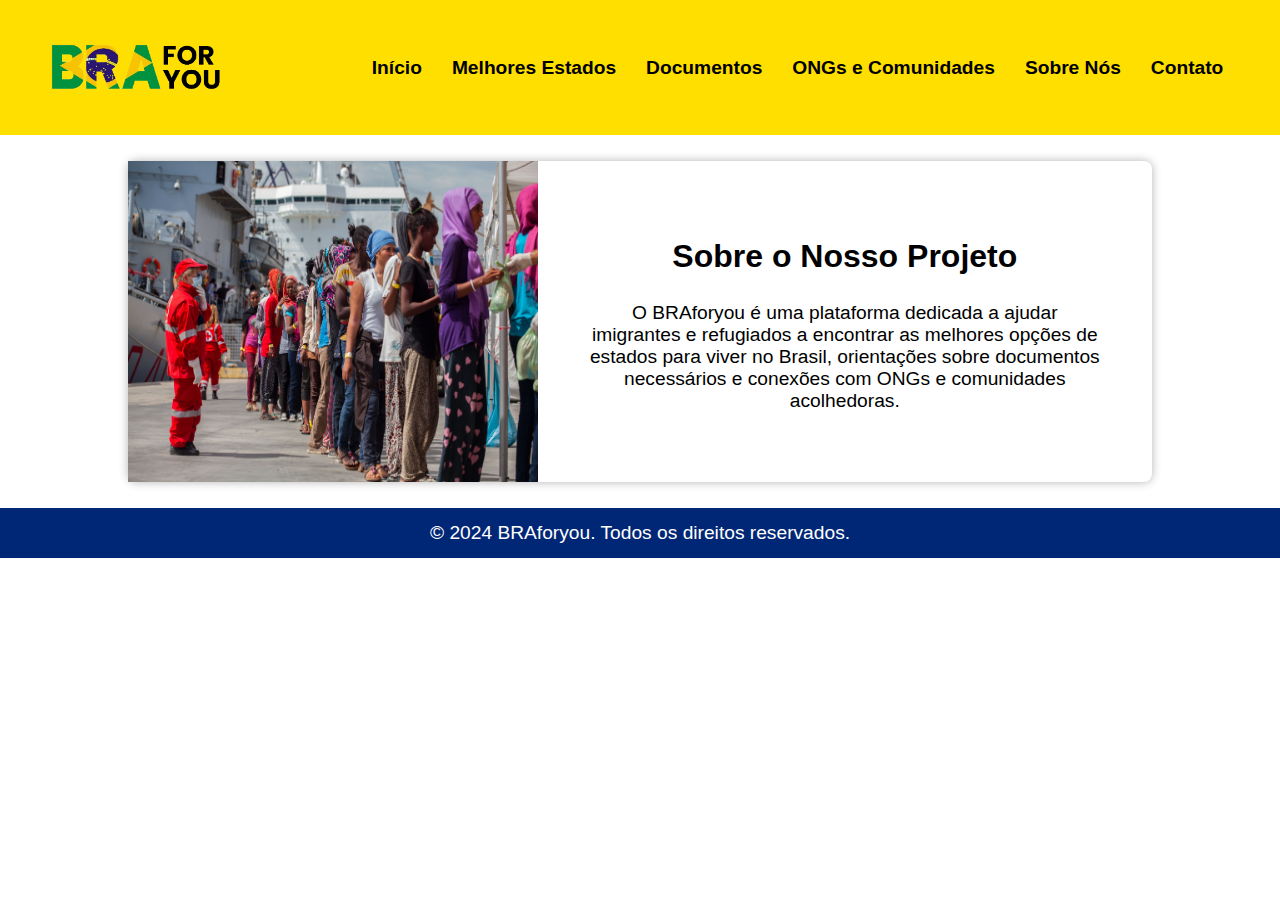
<file: index.html>
<!DOCTYPE html>
<html lang="pt-br">
<head>
    <meta charset="UTF-8">
    <meta name="viewport" content="width=device-width, initial-scale=1.0">
    <title>BRAforyou - Início</title>
    <link rel="stylesheet" href="css/styles.css">
</head>
<body>
    <header>
        <img src="img/logo.png" alt="BRAforyou Logo" class="logo">
        <nav>
            <ul>
                <li><a href="index.html">Início</a></li>
                <li><a href="melhores-estados.html">Melhores Estados</a></li>
                <li><a href="documentos.html">Documentos</a></li>
                <li><a href="ongs.html">ONGs e Comunidades</a></li>
                <li><a href="sobre.html">Sobre Nós</a></li>
                <li><a href="contato.html">Contato</a></li>
            </ul>
        </nav>
    </header>
    <main>
        <section class="row-card">
            <img src="img/imagem1.png" alt="Imigrantes felizes" class="imagem">
            <div class="info">
            <h2>Sobre o Nosso Projeto</h2>
            <p>
                O BRAforyou é uma plataforma dedicada a ajudar imigrantes e refugiados a encontrar
                as melhores opções de estados para viver no Brasil, orientações sobre documentos
                necessários e conexões com ONGs e comunidades acolhedoras.
            </p>
            </div>
        </section>
    </main>
    <footer>
        <p>&copy; 2024 BRAforyou. Todos os direitos reservados.</p>
    </footer>
</body>
</html>
</file>
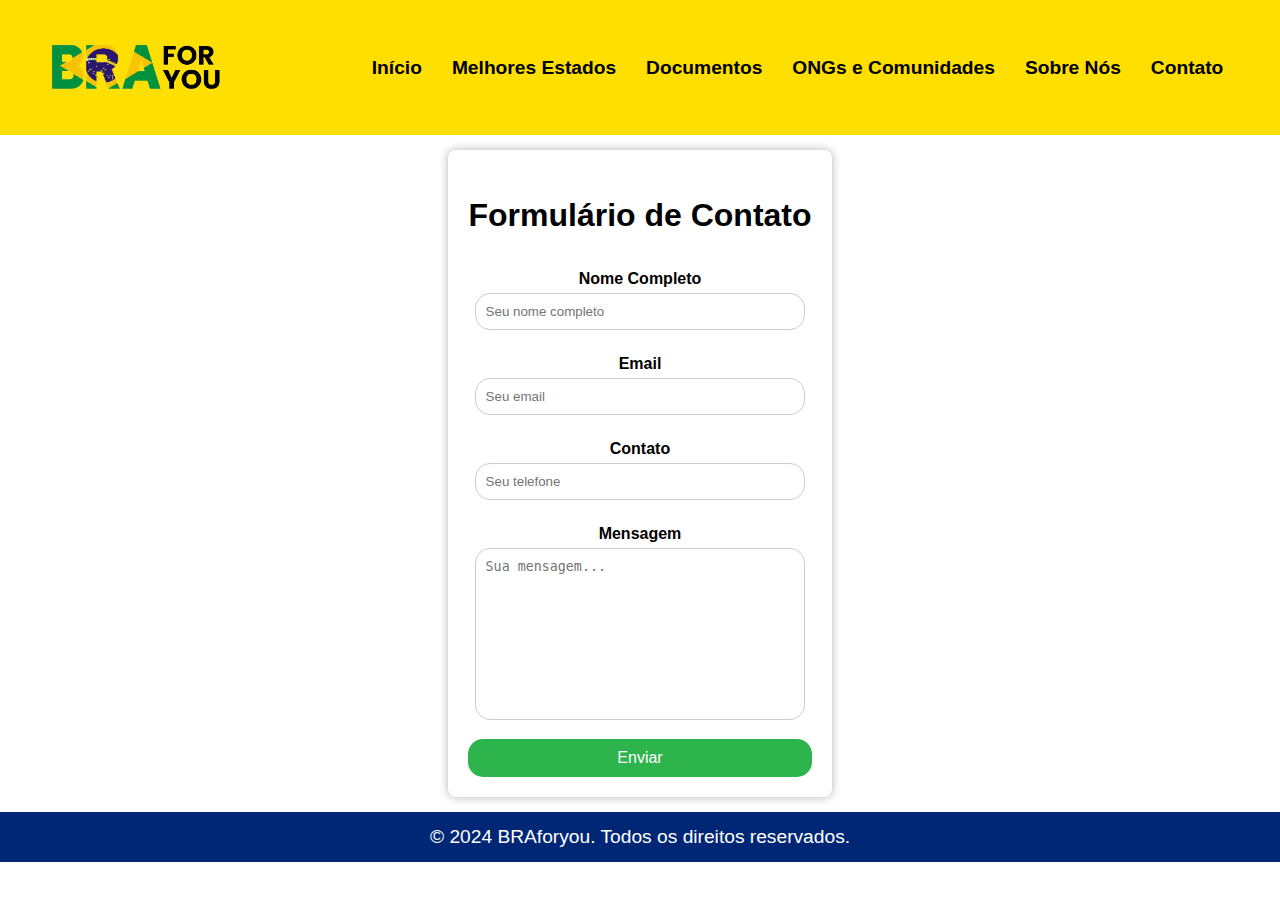
<file: contato.html>
<!DOCTYPE html>
<html lang="pt-br">

<head>
    <meta charset="UTF-8">
    <meta name="viewport" content="width=device-width, initial-scale=1.0">
    <title>BRAforyou - Sobre as Criadoras</title>
    <link rel="stylesheet" href="css/styles.css">
</head>

<body>
    <header>
        <img src="img/logo.png" alt="BRAforyou Logo" class="logo">
        <nav>
            <ul>
                <li><a href="index.html">Início</a></li>
                <li><a href="melhores-estados.html">Melhores Estados</a></li>
                <li><a href="documentos.html">Documentos</a></li>
                <li><a href="ongs.html">ONGs e Comunidades</a></li>
                <li><a href="sobre.html">Sobre Nós</a></li>
                <li><a href="contato.html">Contato</a></li>
            </ul>
        </nav>
    </header>
    <main>
        <section id="sobre" class="contato">
            <h2>Formulário de Contato</h2>
            <form action="#">
                <label for="nome">Nome Completo</label>
                <input type="text" id="nome" name="nome" placeholder="Seu nome completo" required autocomplete="name">

                <label for="email">Email</label>
                <input type="email" id="email" name="email" placeholder="Seu email" required autocomplete="email">
                <span id="email-error" style="color: red;"></span>

                <label for="contato">Contato</label>
                <input type="tel" id="contato" name="contato" placeholder="Seu telefone" required autocomplete="tel">

                <label for="mensagem">Mensagem</label>
                <textarea id="mensagem" name="mensagem" placeholder="Sua mensagem..." rows="5" maxlength="500" required
                    autocomplete="off"></textarea>
                <span id="mensagem-error" style="color: red;"></span>

                <button onclick="validateForm()">Enviar</button>
            </form>
        </section>
    </main>
    <footer>
        <p class="footer-text">&copy; 2024 BRAforyou. Todos os direitos reservados.</p>
    </footer>
</body>
<script src="./js/script.js"></script>

</html>
</file>
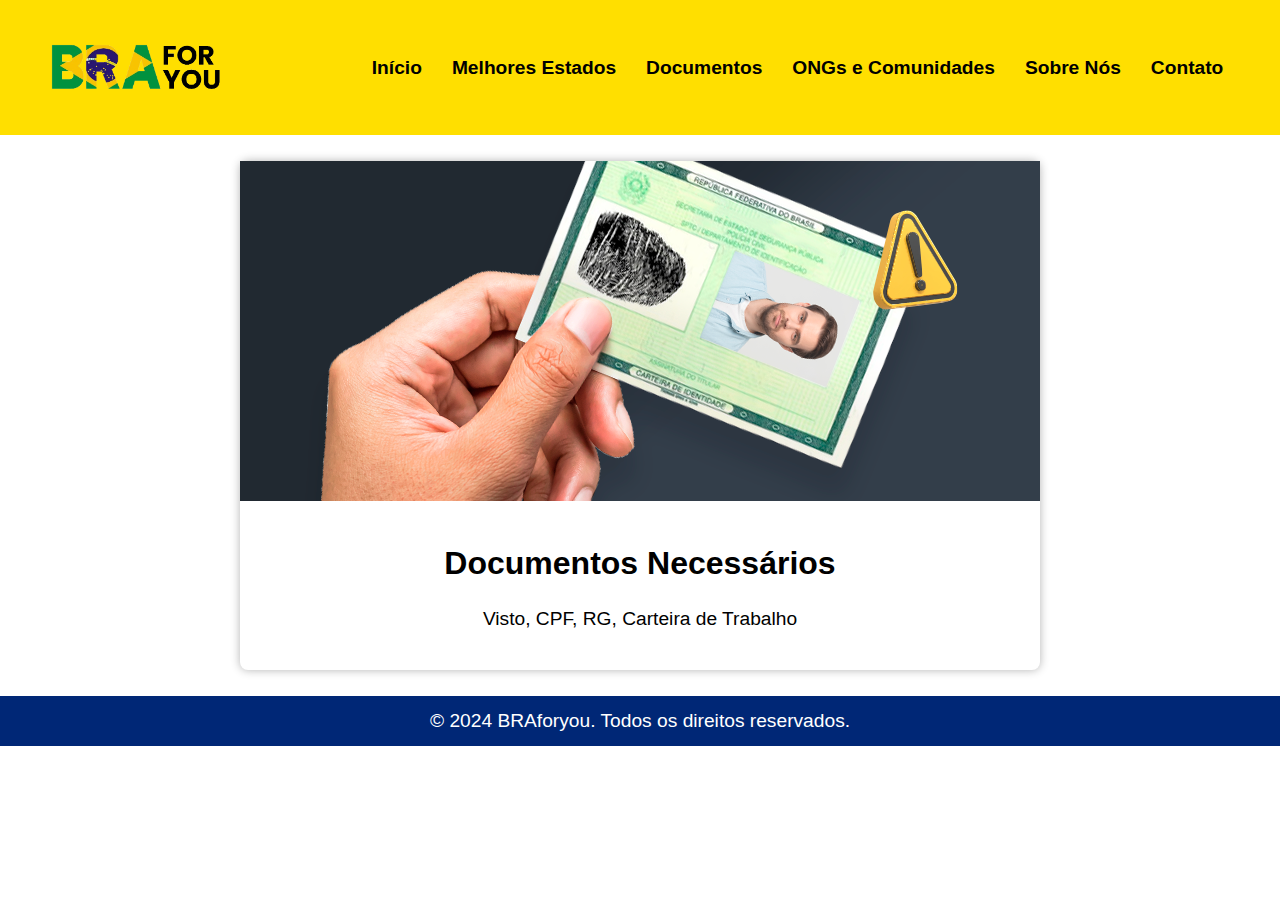
<file: documentos.html>
<!DOCTYPE html>
<html lang="pt-br">
<head>
    <meta charset="UTF-8">
    <meta name="viewport" content="width=device-width, initial-scale=1.0">
    <title>BRAforyou - Documentos</title>
    <link rel="stylesheet" href="css/styles.css">
</head>
<body>
    <header>
        <img src="img/logo.png" alt="BRAforyou Logo" class="logo">
        <nav>
            <ul>
                <li><a href="index.html">Início</a></li>
                <li><a href="melhores-estados.html">Melhores Estados</a></li>
                <li><a href="documentos.html">Documentos</a></li>
                <li><a href="ongs.html">ONGs e Comunidades</a></li>
                <li><a href="sobre.html">Sobre Nós</a></li>
                <li><a href="contato.html">Contato</a></li>
            </ul>
        </nav>
    </header>
    <main>
        <section>
            <img src="img/imagem3.png" alt="Imigrantes felizes">
            <div class="info">
                <h2>Documentos Necessários</h2>
                <p>Visto, CPF, RG, Carteira de Trabalho</p>
            </div>
        </section>
    </main>
    <footer>
        <p>&copy; 2024 BRAforyou. Todos os direitos reservados.</p>
    </footer>
</body>
</html>
</file>
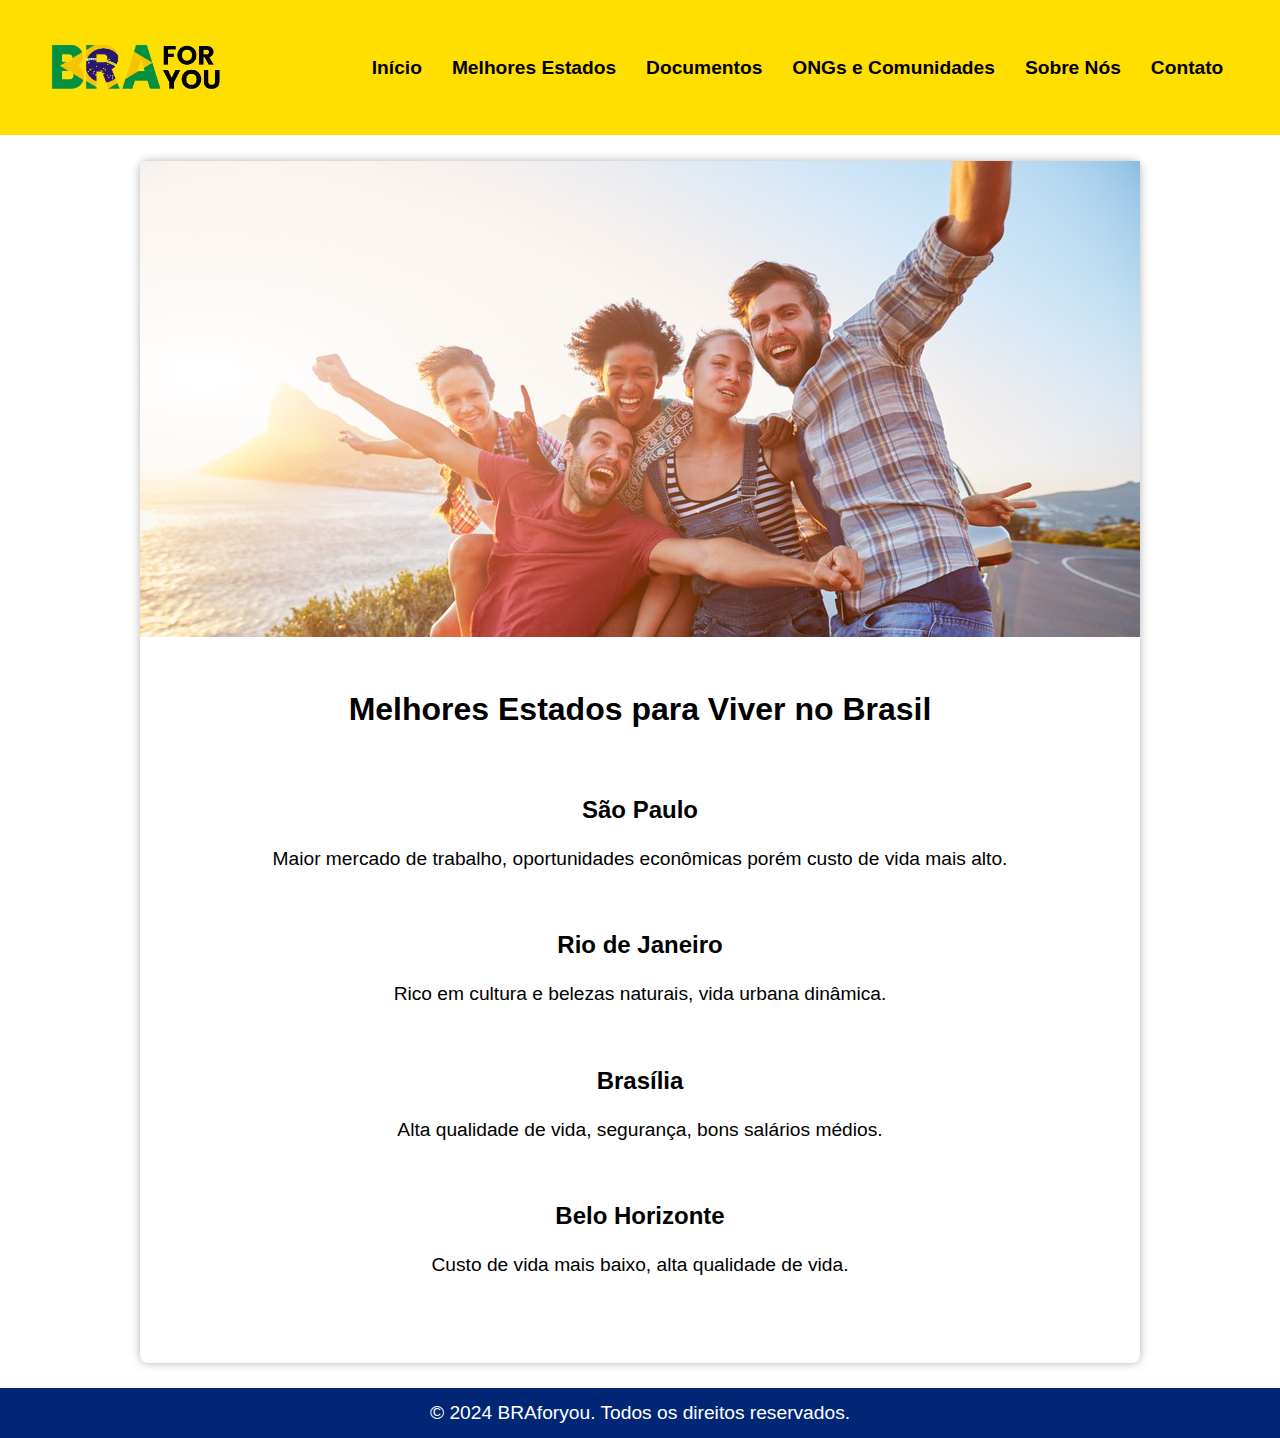
<file: melhores-estados.html>
<!DOCTYPE html>
<html lang="pt-br">
<head>
    <meta charset="UTF-8">
    <meta name="viewport" content="width=device-width, initial-scale=1.0">
    <title>BRAforyou - Melhores Estados</title>
    <link rel="stylesheet" href="css/styles.css">
</head>
<body>
    <header>
        <img src="img/logo.png" alt="BRAforyou Logo" class="logo">
        <nav>
            <ul>
                <li><a href="index.html">Início</a></li>
                <li><a href="melhores-estados.html">Melhores Estados</a></li>
                <li><a href="documentos.html">Documentos</a></li>
                <li><a href="ongs.html">ONGs e Comunidades</a></li>
                <li><a href="sobre.html">Sobre Nós</a></li>
                <li><a href="contato.html">Contato</a></li>
            </ul>
        </nav>
    </header>
    <main>
        <section>
            <img src="img/imagem2.png" alt="Imigrantes felizes">
            <div class="info">
                <h2>Melhores Estados para Viver no Brasil</h2>
                <br>
                <div class="estado">
                    <h3>São Paulo</h3>
                    <p>Maior mercado de trabalho, oportunidades econômicas porém custo de vida mais alto.</p>
                </div>
                <br>
                <div class="estado">
                    <h3>Rio de Janeiro</h3>
                    <p>Rico em cultura e belezas naturais, vida urbana dinâmica.</p>
                </div>
                <br>
                <div class="estado">
                    <h3>Brasília</h3>
                    <p>Alta qualidade de vida, segurança, bons salários médios.</p>
                </div>
                <br>
                <div class="estado">
                    <h3>Belo Horizonte</h3>
                    <p>Custo de vida mais baixo, alta qualidade de vida.</p>
                </div>
                <br>
            </div>
        </section>
    </main>
    <footer>
        <p>&copy; 2024 BRAforyou. Todos os direitos reservados.</p>
    </footer>
</body>
</html>
</file>
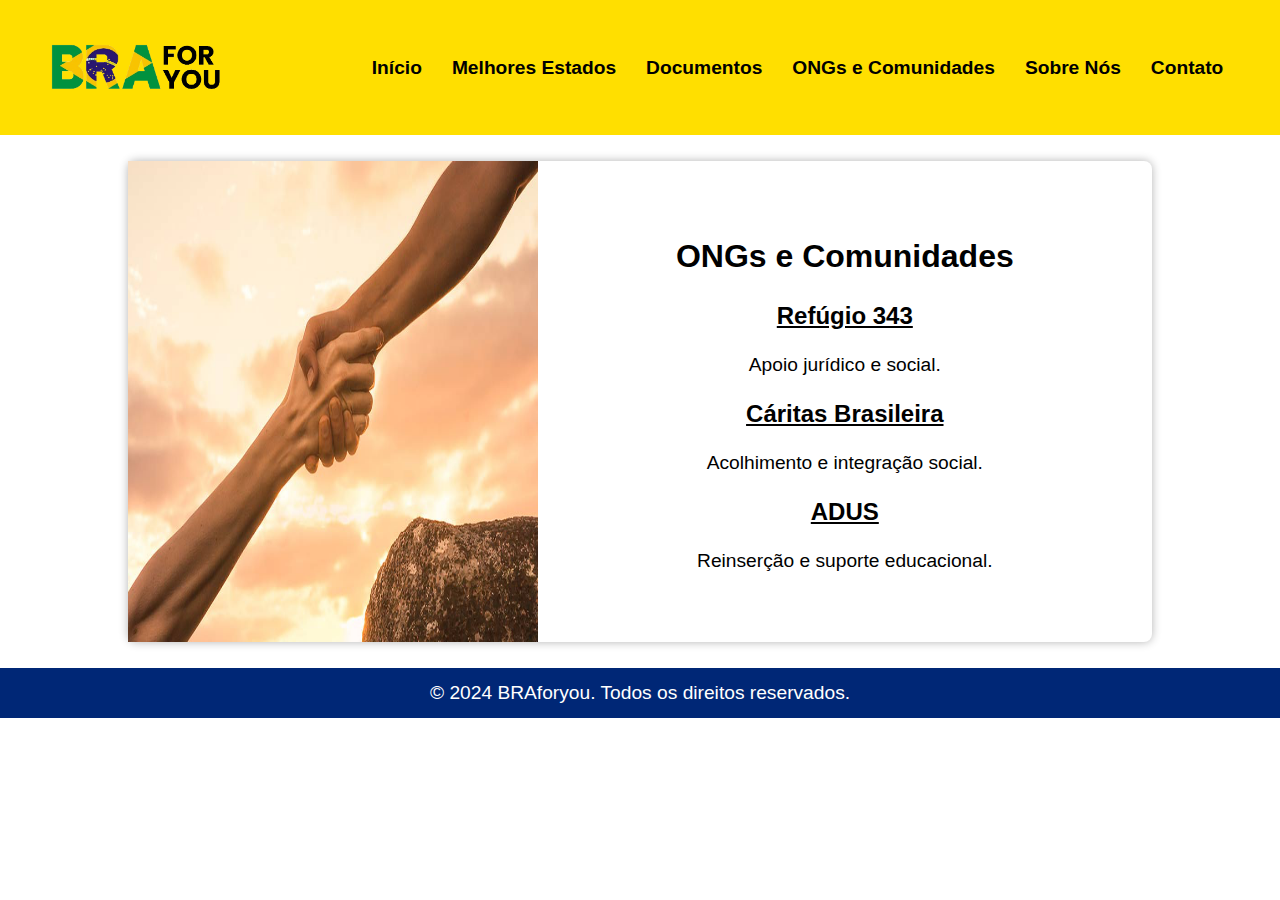
<file: ongs.html>
<!DOCTYPE html>
<html lang="pt-br">
<head>
    <meta charset="UTF-8">
    <meta name="viewport" content="width=device-width, initial-scale=1.0">
    <title>BRAforyou - ONGs</title>
    <link rel="stylesheet" href="css/styles.css">
</head>
<body>
    <header>
        <img src="img/logo.png" alt="BRAforyou Logo" class="logo">
        <nav>
            <ul>
                <li><a href="index.html">Início</a></li>
                <li><a href="melhores-estados.html">Melhores Estados</a></li>
                <li><a href="documentos.html">Documentos</a></li>
                <li><a href="ongs.html">ONGs e Comunidades</a></li>
                <li><a href="sobre.html">Sobre Nós</a></li>
                <li><a href="contato.html">Contato</a></li>
            </ul>
        </nav>
    </header>
    <main>
        <section class="row-card">
            <img src="img/imagem4.png" alt="Imigrantes felizes" class="imagem">
            <div class="info">
                <h2>ONGs e Comunidades</h2>
                <div class="ong">
                    <a href="https://refugio343.org" target="_blank">
                        <h3>Refúgio 343</h3>
                    </a>
                    <p>Apoio jurídico e social.</p>
                </div>
                <div class="ong">
                    <a href="https://caritas.org.br" target="_blank">
                        <h3>Cáritas Brasileira</h3>
                    </a>
                    <p>Acolhimento e integração social.</p>
                </div>
                <div class="ong">
                    <a href="https://adus.org.br" target="_blank">
                        <h3>ADUS</h3>
                    </a>
                    <p>Reinserção e suporte educacional.</p>
                </div>            
            </div>
        </section>
    </main>
    <footer>
        <p>&copy; 2024 BRAforyou. Todos os direitos reservados.</p>
    </footer>
</body>
</html>
</file>
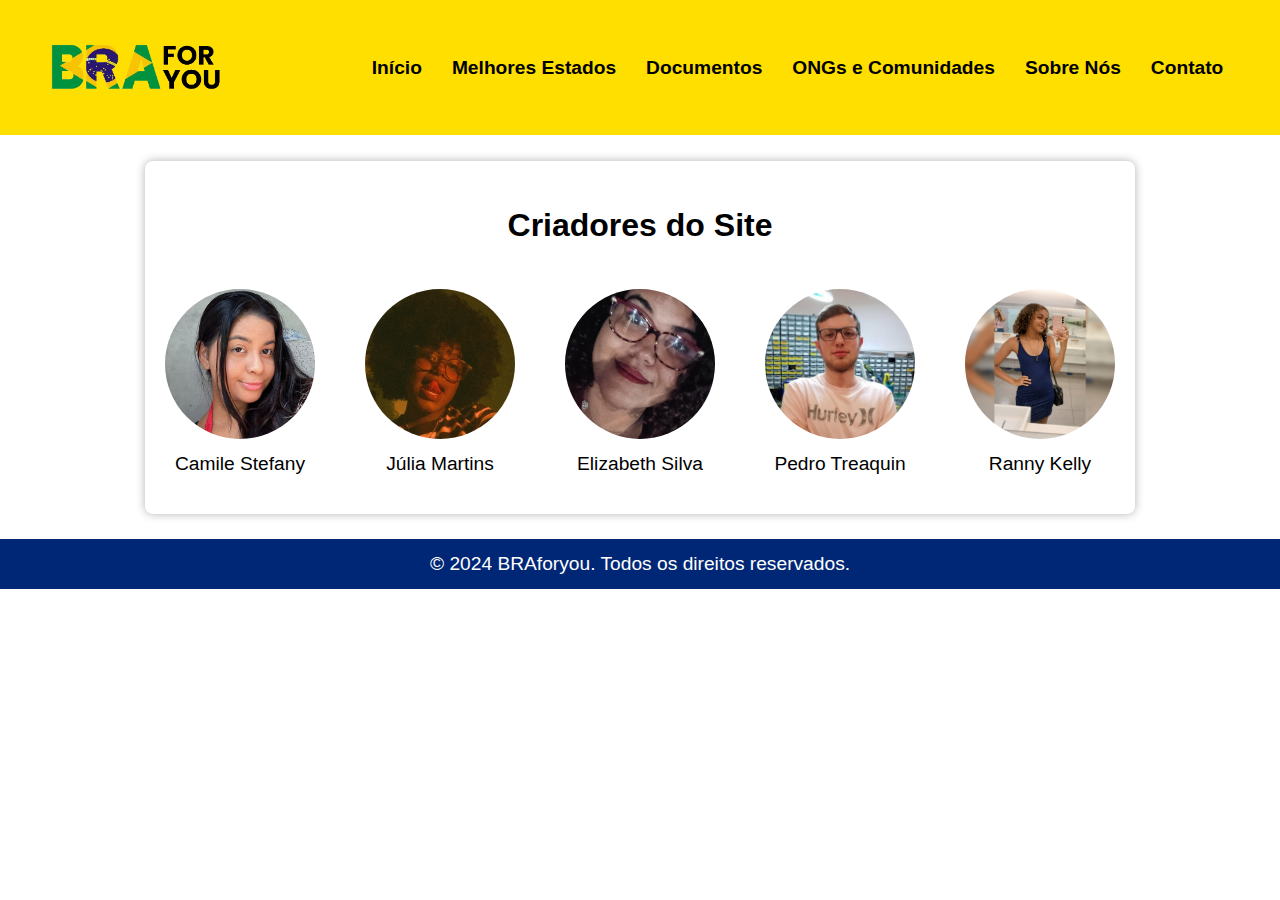
<file: sobre.html>
<!DOCTYPE html>
<html lang="pt-br">
<head>
    <meta charset="UTF-8">
    <meta name="viewport" content="width=device-width, initial-scale=1.0">
    <title>BRAforyou - Sobre as Criadoras</title>
    <link rel="stylesheet" href="css/styles.css">
</head>
<body>
    <header>
        <img src="img/logo.png" alt="BRAforyou Logo" class="logo">
        <nav>
            <ul>
                <li><a href="index.html">Início</a></li>
                <li><a href="melhores-estados.html">Melhores Estados</a></li>
                <li><a href="documentos.html">Documentos</a></li>
                <li><a href="ongs.html">ONGs e Comunidades</a></li>
                <li><a href="sobre.html">Sobre Nós</a></li>
                <li><a href="contato.html">Contato</a></li>
            </ul>
        </nav>
    </header>
    <main>
        <!-- Seção Sobre as Criadoras -->
        <section id="sobre" class="sobre-criadoras">
            <h2>Criadores do Site</h2>
            <br>
            <div class="profiles">
                <div class="profile">
                    <img src="img/Camile Stefany.png" alt="Criadora 1">
                    <p>Camile Stefany</p>
                </div>
                <div class="profile">
                    <img src="img/Júlia Martins.png" alt="Criadora 2">
                    <p>Júlia Martins</p>
                </div>
                <div class="profile">
                    <img src="img/Elizabeth Silva.png" alt="Criadora 3">
                    <p>Elizabeth Silva</p>
                </div>
                <div class="profile">
                    <img src="img/foto_cv_pedro.jpeg" alt="Criador 3">
                    <p>Pedro Treaquin</p>
                </div>
                <div class="profile">
                    <img src="img/Ranny kelly.jpeg" alt="Criador 3">
                    <p>Ranny Kelly</p>
                </div>
            </div>
        </section>
        <!-- Outras seções -->
    </main>
    <footer>
        <p>&copy; 2024 BRAforyou. Todos os direitos reservados.</p>
    </footer>
</body>
</html>
</file>
<file: css/styles.css>
body {
    font-family: Arial, sans-serif;
    margin: 0;
    padding: 0;
}

header {
    display: flex;
    flex-direction: row;
    align-items: center;
    justify-content: space-around;
    background-color: #ffdf00; 
    height: 15vh;
}

nav a {
    text-decoration: none;
    color: #000;
    font-weight: bold;
}

nav ul {
    list-style: none;
    display: flex;
}

nav li {
    margin: 0 15px;
}

nav a:hover {
    color: #ffffff; 
}

main {
    display: flex;
    justify-content: center;
}

section {
    margin: 2% 10%;
    border-radius: 8px;
    justify-items: center;
    box-shadow: 0 0 10px rgba(0, 0, 0, 0.3);
}

.row-card {
    display: flex;
    flex-direction: row;
}

.info {
    text-align: center;
    width: 100%;
    margin: 5%;
}



.black-text {
    color: #000;
}

h1 {
    font-size: 2.5em;
}

h2 {
    font-size: 2em;
}

h3 {
    font-size: 1.5em;
}

p, li {
    font-size: 1.2em;
}

.logo {
    max-height: 80%;
}

.imagem {
  width: 40%; 
  height: auto; 
}

.sobre-criadoras {
    display: flex;
    flex-direction: column;
    justify-content: center;
    text-align: center;
    padding: 20px;
}



.profiles {
    display: flex;
    justify-content: center;
    gap: 50px; /* Espaço entre as fotos */
}

.profile {
    text-align: center;
}

.profile img {
    width: 150px; /* Ajuste o tamanho conforme necessário */
    height: 150px; /* Ajuste o tamanho conforme necessário */
    border-radius: 50%; /* Borda arredondada */
    object-fit: cover; /* Mantém a proporção da imagem */
}

.profile p {
    margin-top: 10px;
    font-size: 1.2em; /* Ajuste conforme necessário */
    color: #000000; /* Ajuste conforme necessário */
}

.ong a {
    color: inherit; /* Mantém a cor do texto original */
}



form label {
    margin-top: 10px;
    display: block;
    font-weight: bold;
}

form input[type="text"],
form input[type="email"],
form input[type="tel"],
form textarea {
    width: 90%;
    padding: 10px;
    margin-top: 5px;
    margin-bottom: 15px;
    border: 1px solid #ccc;
    border-radius: 15px;
}

form button {
    width: 100%;
    padding: 10px;
    background-color: #2eb44d;
    color: white;
    border: none;
    border-radius: 15px;
    font-size: 16px;
    cursor: pointer;
}

form button:hover {
    background-color: #2eb44dcb;
}

form textarea {
    width: 90%;
    padding: 10px;
    margin-top: 5px;
    margin-bottom: 15px;
    border: 1px solid #ccc;
    border-radius: 15px;
    resize: none; /* Impede o redimensionamento */
    height: 150px; /* Define a altura fixa */
}

small {
    display: block;
    margin-bottom: 15px;
    color: #888;
}

.contato {
    display: flex;
    flex-direction: column;
    justify-content: center;
    text-align: center;
    padding: 20px;
    margin: 15px;
}

footer {
    background-color: #002776;
    color: white;
    width: 100%;
    height: 50px;
    display: flex;
    align-items: center; /* Centraliza verticalmente */
    justify-content: center; /* Centraliza horizontalmente */
    align-self: flex-end;
}

.footer-text {
    text-align: center;
}
</file>
